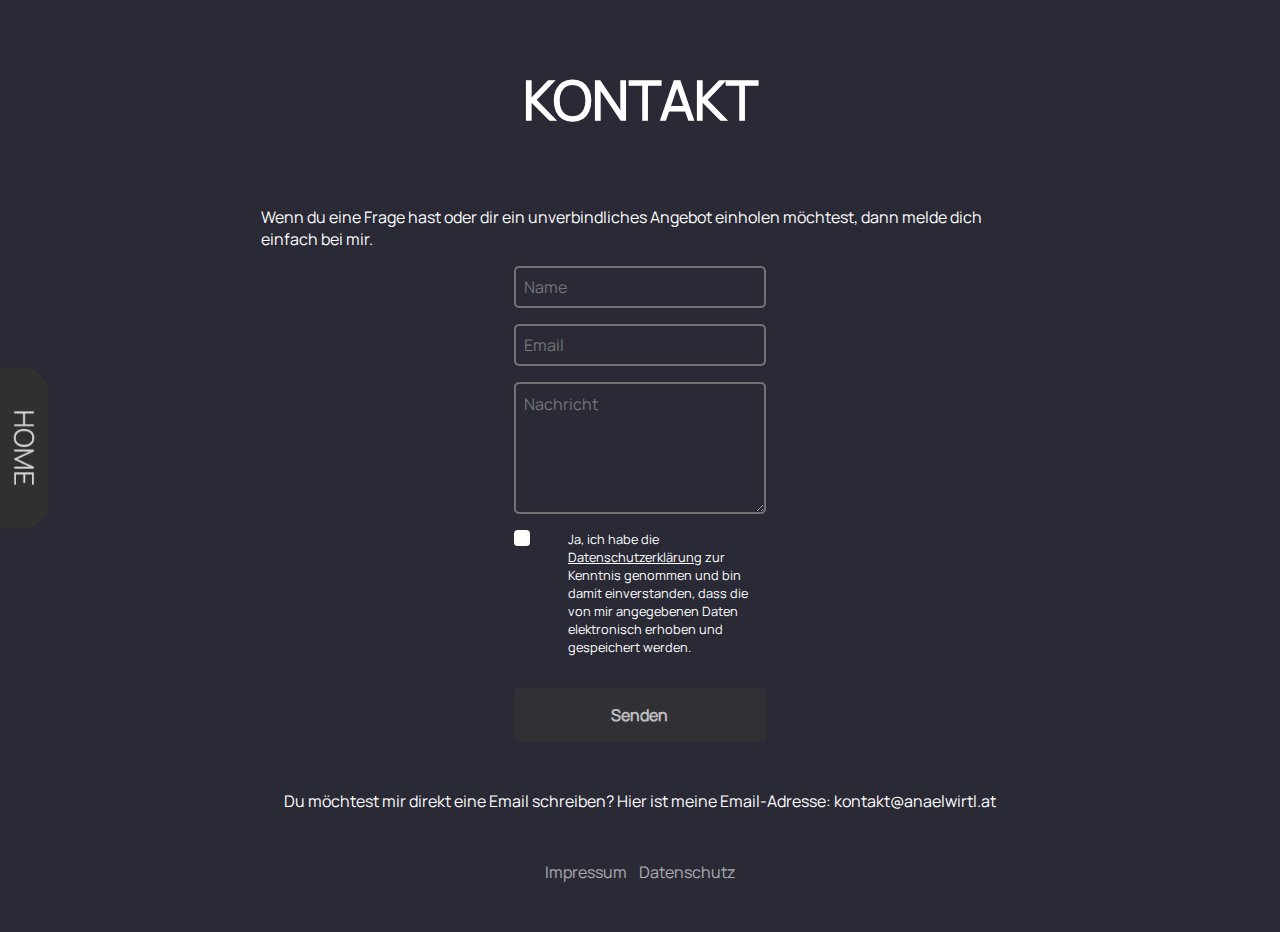
<file: kontakt.html>
<!DOCTYPE html>
<html lang="de">
  <head>
    <meta charset="utf-8">
    <meta name="viewport" content="width=device-width, initial-scale=1.0">
    <title>Kontakt</title>
    <link rel="stylesheet" href="kontakt.css">
</head>
<body>
  
    <h1 id="überschrift">
        KONTAKT
    </h1>

    
    <div class="text-div">
        <p class="text">
            Wenn du eine Frage hast oder dir ein unverbindliches Angebot einholen möchtest,
        dann melde dich einfach bei mir.
        
           </p>
    </div>
    <div id="kontaktdaten-div">

        <form  id="kontaktdaten" action="https://formspree.io/f/mwkjvvnn" method="POST" >   
          <input type="hidden" name="_next" value="https://anaelwirtl.at/danke">   
          <input name="name" type="text" class="feedback-input" placeholder="Name" required>   
          <input name="email" type="text" class="feedback-input" placeholder="Email" required>
          <textarea name="text" class="feedback-input" placeholder="Nachricht" required></textarea>
          <div id="datenschutz-div">
            <label class="checkbox" for="myCheckboxId">
              <input class="checkbox__input" type="checkbox" name="Datenschutzerklärung" id="myCheckboxId" required>
            <div class="checkbox__box"></div>
            </label>
            <p id="datenschutz-p">
              Ja, ich habe die <a href="datenschutz">Datenschutzerklärung</a> zur Kenntnis genommen und bin damit 
              einverstanden, dass die von mir angegebenen Daten elektronisch erhoben und 
              gespeichert werden. 
            </p>
          

          </div>
          <input id="senden-button" class="feedback-input" type="submit" value="Senden"/>
        </form>

    </div>

    
    
<div class="text-div">
    <p class="text">
        Du möchtest mir direkt eine Email schreiben?
        Hier ist meine Email-Adresse: kontakt@anaelwirtl.at
      </p>
</div>
      

    <div id="menü-div">
        <a href="/">
            <img id="menü-icon" src="icons/kontakt-home-icon.png">
        </a>
    </div>

    <div id="footer-div">
        <a href="impressum">
          <button id="impressum">
            Impressum
          </button>
        </a>
        <a href="datenschutz">
        <button id="datenschutz">
          Datenschutz
        </button>
      </a>
      </div>
    
   

</body>
</html>
</file>
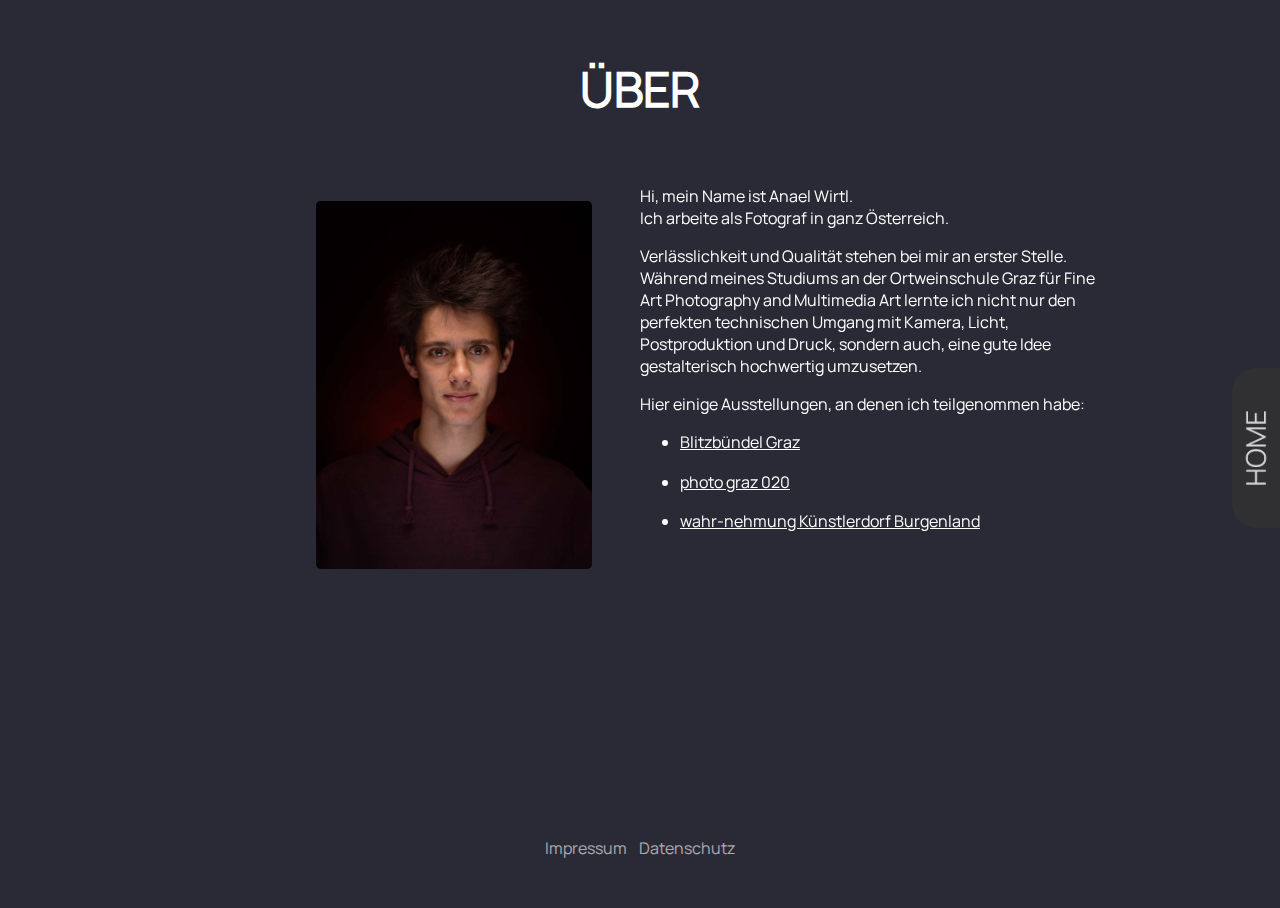
<file: ueber.html>
<!DOCTYPE html>
<html lang="de">
  <head>
    <meta charset="utf-8">
    <meta name="viewport" content="width=device-width, initial-scale=1.0">
    <link rel="stylesheet" href="Über.css">
    <title>Anael Wirtl</title>
  </head>
  <body id="body">


    <h1 id="h1">ÜBER

    </h1>

    <div id="grid-div">
      <div id="portrait-div">
        <img id="portrait" src="img/anael_portrait.JPG" alt="Ein Portrait des Fotografen">
      </div>
      
      
      <div id="über-text-div">
        <P id="über-text">
        <div>
          <p>
            Hi, mein Name ist Anael Wirtl. <br>
            Ich arbeite als Fotograf in ganz Österreich.
          </p>
         
        </div>
        <div>
          Verlässlichkeit und Qualität stehen bei mir an erster Stelle.
          Während meines Studiums an der Ortweinschule Graz für  Fine Art Photography and Multimedia Art lernte ich nicht nur den
          perfekten technischen Umgang mit Kamera, Licht, Postproduktion und Druck, sondern
          auch, eine gute Idee gestalterisch hochwertig umzusetzen.
        </div>
        <div>
          <p>
            Hier einige Ausstellungen, an denen ich teilgenommen habe:
        

      <ul id="liste">
       <li>
        <a class="links" href="http://kultur.graz.at/kalender/event/1601996641" target="_blank">Blitzbündel Graz</a>
      </li>
       <li>
        <a class="links" href="https://galeriemarenzi.at/photo-graz-020/" target="_blank">photo graz 020</a>

        </li>
       <li> <a class="links" href="https://www.kulturgericht.at/kunst/ausstellungen/wahr-nehmung.html" target="_blank">wahr-nehmung Künstlerdorf Burgenland</a></li>
      </ul>
    </p>
    </div>
  
      
      </P>
      </div>
      
    </div>
    

    <div id="menü-div">
        
            <a href="/"> 
                <img id="menü-icon" src="icons/über-home-icon.png">
            </a>     
    </div>
    
<div id="footer-div">
  <a href="impressum">
    <button id="impressum">
      Impressum
    </button>
  </a>
  <a href="datenschutz">
  <button id="datenschutz">
    Datenschutz
  </button>
</a>
</div>


    

    
    
    
    
  </body>
</html>
</file>
<file: kontakt.css>
html{
    height: 100%;


}

@font-face {
    font-family:'Manrope';
    src: url(fonts/Manrope-Regular.ttf);
}
body{
    background-color: rgb(42, 42, 54);
    display: flex;
    flex-direction: column;
    min-height: 100%;
}
#menü-div{
    position: fixed;
    width: 20%;
    top: 50%;
    left: 10%;
    transform: translate(-50%, -50%);
    z-index: 100;

 
   
}

#menü-icon{
    max-height: 10rem;
    opacity: 0.8;
    transition:opacity 0.2s ;
}


#menü-icon:hover{
    opacity: 1;
}
#überschrift{
    color: rgb(255, 255, 255);
    font-family:Manrope;
    font-size: 6vh;
    display: flex;
    justify-content: center;
    padding-top: 1em;
    padding-bottom: 1em;
    margin: 0;
}
.text-div{
font-family:Manrope; 
font-weight: lighter;
color: white;
display: flex;
justify-content: center;
}
.text{
    max-width: 60%;
}

#kontaktdaten {
    display: grid;
    justify-content: center;
    width: 20%;
    margin-left: auto;
    margin-right: auto;
}


    
#datenschutz-div{
    display:flex;
    justify-content: baseline;
    color: white;
    font-family: Manrope;
    font-size: 0.8em;
    gap:1em;
    
    
}
.checkbox{
    display: inline-flex;
    justify-content: baseline;
    cursor: pointer;
    
}

.checkbox__input{
    opacity: 0;
    position: absolute;
    transform: none;
}

.checkbox__box{
    width: 1.25em;
    height: 1.25em;
    border-radius: 0.3em;
    background-color: white;
    display: flex;
    align-items: center;
    justify-content: center;
    flex-shrink: 0;
    margin-right: 2em;
   
    transition: background 0.15s;
}

.checkbox__box::after{
    content:'\2714';
    color: white;
    transform: scale(0);
    transition: transform 0.15s;

}

.checkbox__input:checked + .checkbox__box{
background: rgb(82, 71, 245);

}
.checkbox__input:checked + .checkbox__box::after{
transform: scale(1);
}


#datenschutz-p{
    color: white;
    margin: 0;
}

#datenschutz-p > *{
    color: white;
}
#datenschutz-link:hover{
    cursor: pointer;
}



.feedback-input {
    

  color:rgb(255, 255, 255);
  font-family: Manrope;
  font-size: 1em;
  border-radius: 5px;
  background-color: transparent;
  border:2px solid rgb(114, 114, 114);
  transition: all 0.15s;
  padding: 0.5rem;
  margin-bottom: 1rem;
  outline: 0;
  
}

.feedback-input:focus { border:2px solid #ffffff; }

@media (max-width:30rem){
    .feedback-input, #datenschutz-div{
        max-width:70%;
        margin-left: auto;
        margin-right: auto;

    }
    }

textarea {
  height: 7em;
  line-height: 150%;
  resize:vertical;
}



#senden-button{
    border: none;
    background-color: rgb(53, 53, 53);
    padding-top:1em;
    padding-bottom:1em;
    margin-top: 2rem;
    margin-bottom: 2em;
    transition: all 0.3s;
    font-weight: bold;
    opacity: 0.7;
}

#senden-button:hover
 { background:rgb(59, 59, 59); 
    opacity: 1;
    cursor: pointer;

}

@media (max-width:30rem){
   #senden-button {
        width:60%;

        margin-left: auto;
        margin-right: auto;


    }
    }





#footer-div{
    margin-top: auto;
    display: flex;
    justify-content: center;
    padding-bottom: 3rem;
    margin-top: 2rem;
   


    
}
#impressum, #datenschutz{
    border: none;
    background-color: rgb(42, 42, 54);
    color: white;
    font-family: Manrope;
    font-size: 1rem;
    opacity: 0.6;
    transition: 0.15s;
    
}
#impressum:hover, #datenschutz:hover{
    opacity: 1;
}
</file>
<file: Über.css>
@font-face {
    font-family:'Manrope';
    src: url(fonts/Manrope-Regular.ttf);
}

html{
    height: 100%;
}
#body{
    background-color: rgb(42, 42, 54);
    display: flex;
    flex-direction: column;
    min-height: 100%;
    
}
#h1{
    color: rgb(255, 255, 255);
  font-family: Manrope;
  font-size: 3em;
  display: flex;
  justify-content: center;
  padding-top: 1em;
  padding-bottom: 1em;
  margin: 0;

}

#grid-div{
    display: grid;
    grid-template-columns: repeat(auto-fit, minmax(12em, 1fr));
    justify-content: center;
    margin-left: 13vw;
    margin-right: 13vw;

}

#über-text, #über-text-div > *{
    font-family: Manrope;
    color: white;
    font-size: 1em;
    margin: 0;
}
#über-text-div{
    padding-bottom: 3rem;
    z-index: 102;
}
#menü-div {
    position: fixed;
    width: 50%;
    top: 50%;
    left: 75%;
    transform: translate(-50%, -50%);
    z-index: 101;
    
    display: flex;
    justify-content: end;
}
#menü-icon{

    max-height: 10rem;
    opacity: 0.8;
    transition: opacity 0.2s;
}

#menü-icon:hover{
    opacity: 1;
}
#portrait-div{
    display: flex;
    justify-content:center;
    height: 19rem;
    margin-bottom: 2rem;
    

}


#portrait{
    border-radius: 0.3rem;
    margin-top: 2em;

}
@media (min-width:55rem){
    #portrait-div{
    height: 25rem;

    }
    }
@media (min-width:40rem){
    #portrait-div{
        display: flex;
    justify-content:end;
    margin-right: 3rem;
    }
}

a:link {
    color: rgb(255, 255, 255);
    text-decoration: underline;
  }
a:visited {
    color: rgb(255, 255, 255);
  }
a:hover{
    cursor: pointer;
}
  a:active {
    font-size: 1.3em;
  }

#liste > * {
    padding-bottom: 1.1em;
}

#footer-div{
    margin-top: auto;
    display: flex;
    justify-content: center;
    padding-bottom: 3rem;
   


    
}
#impressum, #datenschutz{
    border: none;
    background-color: rgb(42, 42, 54);
    color: white;
    font-family: Manrope;
    font-size: 1em;
    opacity: 0.6;
    transition: 0.15s;
    
}
#impressum:hover, #datenschutz:hover{
    opacity: 1;
}
</file>
